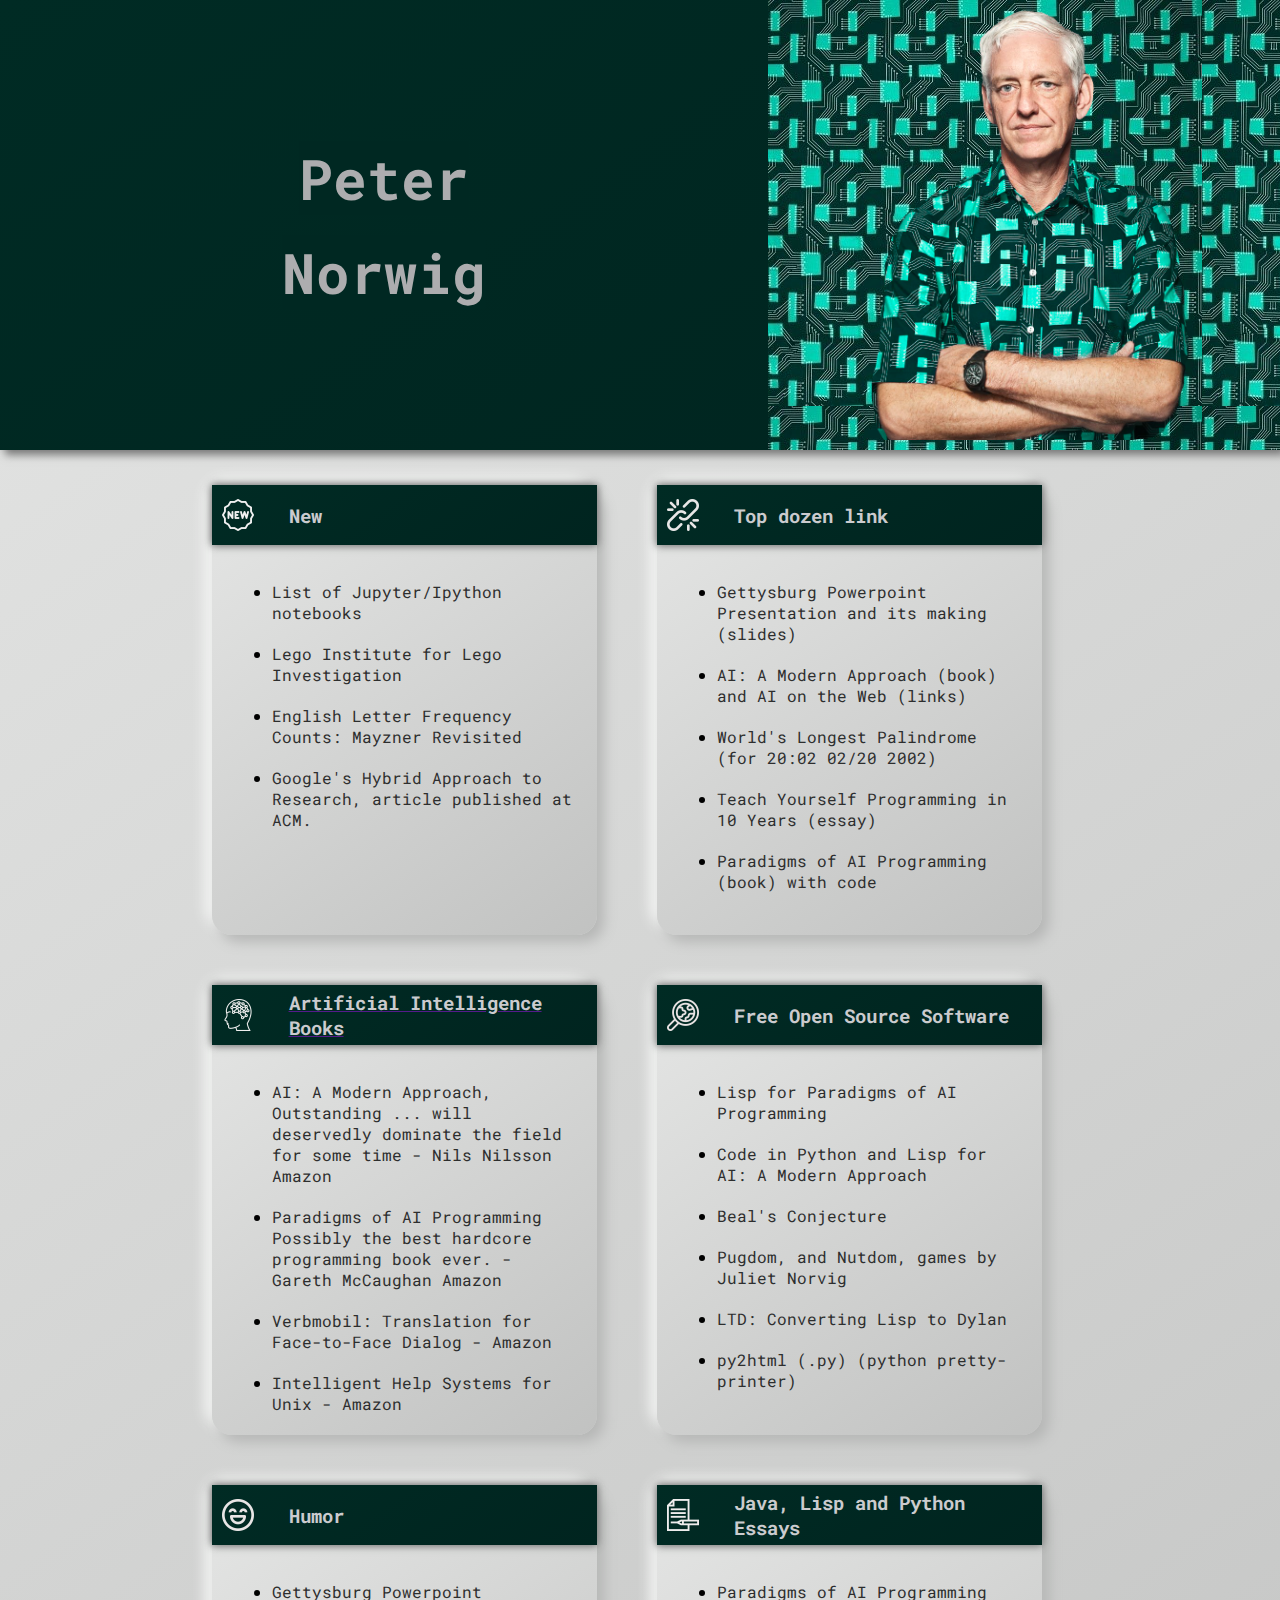
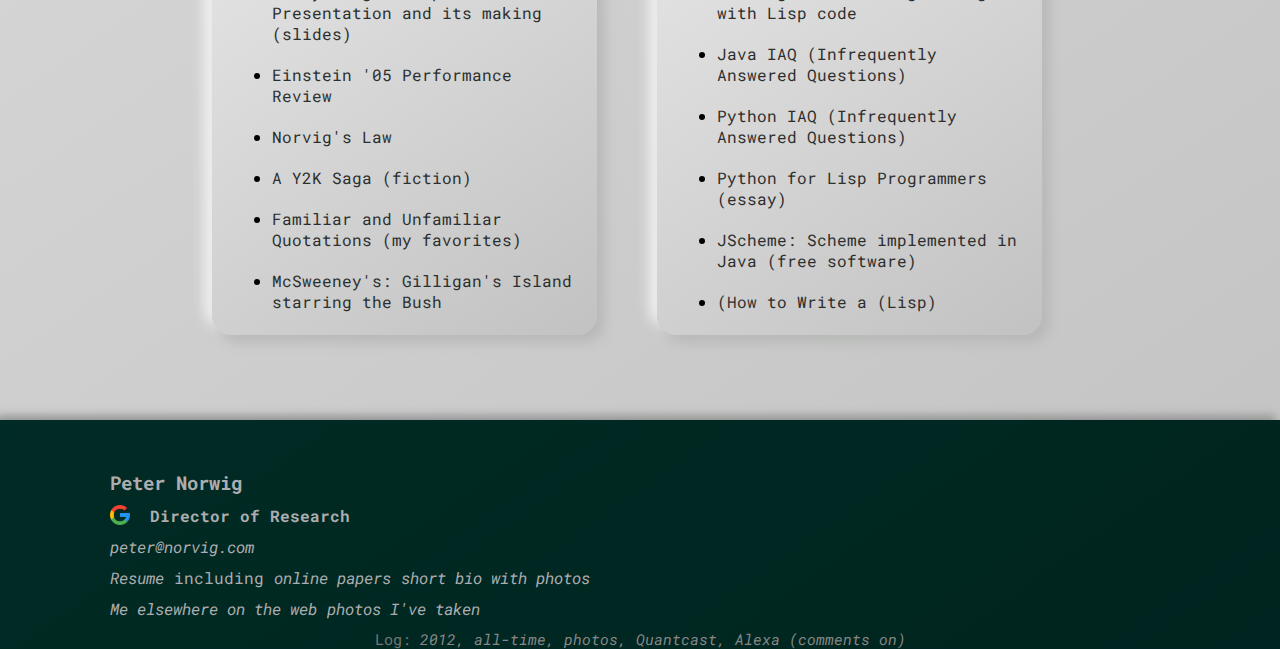
<file: index.html>
<!DOCTYPE html>
<html lang="en">
<head>
    <meta charset="UTF-8">
    <meta http-equiv="X-UA-Compatible" content="IE=edge">
    <meta name="viewport" content="width=device-width, initial-scale=1.0">
    <title>Peter Norwig</title>
    <link rel="stylesheet" href="style.css">
</head>
<body>
    <div class="head">
        <div class="header">
            <h1 class="h1">Peter</h1>
            <h1 class="h1">Norwig</h1>
        </div>
        <div class="imageCard">
            <div class="imageBox">
                <img src="Images/Peter.png" class="img">
            </div>
        </div>
    </div>

    <div class="mainArea">
        <div class="container">
            <div class="part1">
                <div class="boxImage">
                    <img src='Images/new.png' class="img">
                </div>
                <div class="boxHeader">
                    <h3 class="h3">New</h3>
                </div>
            </div>
            <div class="part2">
                <div class="boxContent">
                    <ul class="list">
                        <li>
                            <a href="">List of Jupyter/Ipython notebooks</a>
                        </li>
                        <li>
                            <a href="">Lego Institute for Lego Investigation</a>
                        </li>
                        <li>
                            <a href="">English Letter Frequency Counts: Mayzner Revisited</a>
                        </li>
                        <li>
                            <a href="">Google's Hybrid Approach to Research, article published at ACM.</a>
                        </li>
                    </ul>
                </div>
            </div>
        </div>
        
        <div class="container">
            <div class="part1">
                <div class="boxImage">
                    <img src='Images/link.png' class="img">
                </div>
                <div class="boxHeader">
                    <h3 class="h3">Top dozen link </h3>
                </div>
            </div>
            <div class="part2">
                <div class="boxContent">
                    <ul class="list">
                        <li>
                            <a href="">Gettysburg Powerpoint Presentation and its making (slides)</a>
                        </li>
                        <li>
                            <a href="">AI: A Modern Approach (book) and AI on the Web (links)</a>
                        </li>
                        <li>
                            <a href="">World's Longest Palindrome (for 20:02 02/20 2002)</a>
                        </li>
                        <li>
                            <a href="index1.html">Teach Yourself Programming in 10 Years (essay)<a>
                        </li>
                        <li>
                            <a href="">Paradigms of AI Programming (book) with code</a>
                        </li>
                        <li>
                            <a href="">Java IAQ and Python IAQ (FAQs)</a>
                        </li>
                        <li>
                            <a href="">Design Patterns in Dynamic Languages (slides)</a>
                        </li>
                        <li>
                            <a href="">Lisp compared to Python, Java, and itself in 1991</a>
                        </li>
                        <li>
                            <a href="">Code for Intro AI programming in Python and Lisp</a>
                        </li>
                        <li>
                            <a href="">Einstein '05 Performance Review</a>
                        </li>
                        <li>
                            <a href="">JScheme: Scheme in Java (software)</a>
                        </li>
                        <li>
                            <a href="">Doing the Martin Shuffle (with your iPod)a>
                        </li>
                    </ul>
                </div>
            </div>
        </div>

        <div class="container">
            <div class="part1">
                <div class="boxImage">
                    <img src='Images/ai.png' class="img">
                </div>
                <div class="boxHeader">
                    <h3 class="h3">Artificial Intelligence Books </h3>
                </div>
            </div>
            <div class="part2">
                <div class="boxContent">
                    <ul class="list">
                        <li>
                            <a href="">AI: A Modern Approach, Outstanding ... will deservedly dominate the field for some time - Nils Nilsson Amazon</a>
                        </li>
                        <li>
                            <a href="">Paradigms of AI Programming Possibly the best hardcore programming book ever. - Gareth McCaughan Amazon</a>
                        </li>
                        <li>
                            <a href="">Verbmobil: Translation for Face-to-Face Dialog - Amazon</a>
                        </li>
                        <li>
                            <a href="">Intelligent Help Systems for Unix - Amazon<a>
                        </li>
                    </ul>
                </div>
            </div>
        </div>

        <div class="container">
            <div class="part1">
                <div class="boxImage">
                    <img src='Images/sourcing.png' class="img">
                </div>
                <div class="boxHeader">
                    <h3 class="h3">Free Open Source Software </h3>
                </div>
            </div>
            <div class="part2">
                <div class="boxContent">
                    <ul class="list">
                        <li>
                            <a href="">Lisp for Paradigms of AI Programming</a>
                        </li>
                        <li>
                            <a href="">Code in Python and Lisp for AI: A Modern Approach</a>
                        </li>
                        <li>
                            <a href="">Beal's Conjecture</a>
                        </li>
                        <li>
                            <a href="">Pugdom, and Nutdom, games by Juliet Norvig<a>
                        </li>
                        <li>
                            <a href="">LTD: Converting Lisp to Dylan<a>
                        </li>
                        <li>
                            <a href="">py2html (.py) (python pretty-printer)<a>
                        </li>
                        <li>
                            <a href="">docex (.py) (unit test / example module; similar to doctest)<a>
                        </li>
                    </ul>
                </div>
            </div>
        </div>
        
        <div class="container">
            <div class="part1">
                <div class="boxImage">
                    <img src='Images/humor.png' class="img">
                </div>
                <div class="boxHeader">
                    <h3 class="h3">Humor </h3>
                </div>
            </div>
            <div class="part2">
                <div class="boxContent">
                    <ul class="list">
                        <li>
                            <a href="">Gettysburg Powerpoint Presentation and its making (slides)</a>
                        </li>
                        <li>
                            <a href="">Einstein '05 Performance Review</a>
                        </li>
                        <li>
                            <a href="">Norvig's Law</a>
                        </li>
                        <li>
                            <a href="">A Y2K Saga (fiction)<a>
                        </li>
                        <li>
                            <a href="">Familiar and Unfamiliar Quotations (my favorites)<a>
                        </li>
                        <li>
                            <a href="">McSweeney's: Gilligan's Island starring the Bush Administration<a>
                        </li>
                        <li>
                            <a href="">My Speech to the Graduates (commencement address)<a>
                        </li>
                    </ul>
                </div>
            </div>
        </div>

        <div class="container">
            <div class="part1">
                <div class="boxImage">
                    <img src='Images/essay.png' class="img">
                </div>
                <div class="boxHeader">
                    <h3 class="h3">Java, Lisp and Python Essays </h3>
                </div>
            </div>
            <div class="part2">
                <div class="boxContent">
                    <ul class="list">
                        <li>
                            <a href="">Paradigms of AI Programming with Lisp code</a>
                        </li>
                        <li>
                            <a href="">Java IAQ (Infrequently Answered Questions)</a>
                        </li>
                        <li>
                            <a href="">Python IAQ (Infrequently Answered Questions)</a>
                        </li>
                        <li>
                            <a href="">Python for Lisp Programmers (essay)<a>
                        </li>
                        <li>
                            <a href="">JScheme: Scheme implemented in Java (free software)<a>
                        </li>
                        <li>
                            <a href=""> (How to Write a (Lisp) Interpreter (in Python)) # Version 2 (Even Better)<a>
                        </li>
                        <li>
                            <a href="">Lisp: Where Do We Come From? What Are We? Where Are We Going?<a>
                        </li>
                        <li>
                            <a href="">Silk: A Playful Blend of Scheme and Java (ps)<a>
                        </li>
                        <li>
                            <a href="">Lisp as an Alternative to Java (comparison)<a>
                        </li>
                        <li>
                            <a href="">Lisp Retrospective (essay)<a>
                        </li>
                        <li>
                            <a href="">Analyzing the game of SET (essay; python)<a>
                        </li>
                        <li>
                            <a href="">An Exercise in Species Barcoding (essay; python)<a>
                        </li>
                    </ul>
                </div>
            </div>
        </div>
    </div>

    <div class="footer">
        <div class="fpart1">
            <h3 class="name">Peter Norwig</h3>
            <div class="pos">
                <div class="imgBox">
                    <img src="Images/google.png" class="img">
                </div>
                <h4 class="work">Director of Research</h4>
            </div>
            <p class="desc"><a href=""> peter@norvig.com</a> </p>
            <p class="desc"><a href=""> Resume</a> including <a href=""> online papers</a> <a href="">short bio with photos</a></p>
            <p class="desc"><a href="">Me elsewhere on the web</a> <a href="">photos I've taken</a></p>
        </div>
        <div class="fpart2">
            <p class="desc" >Log: <a href="">2012,</a> <a href="">all-time,</a> <a href=""> photos, </a> <a href="">Quantcast,</a> <a href=""> Alexa (comments on)</a> </p>
        </div>
    </div>
</body>
</html>
</file>
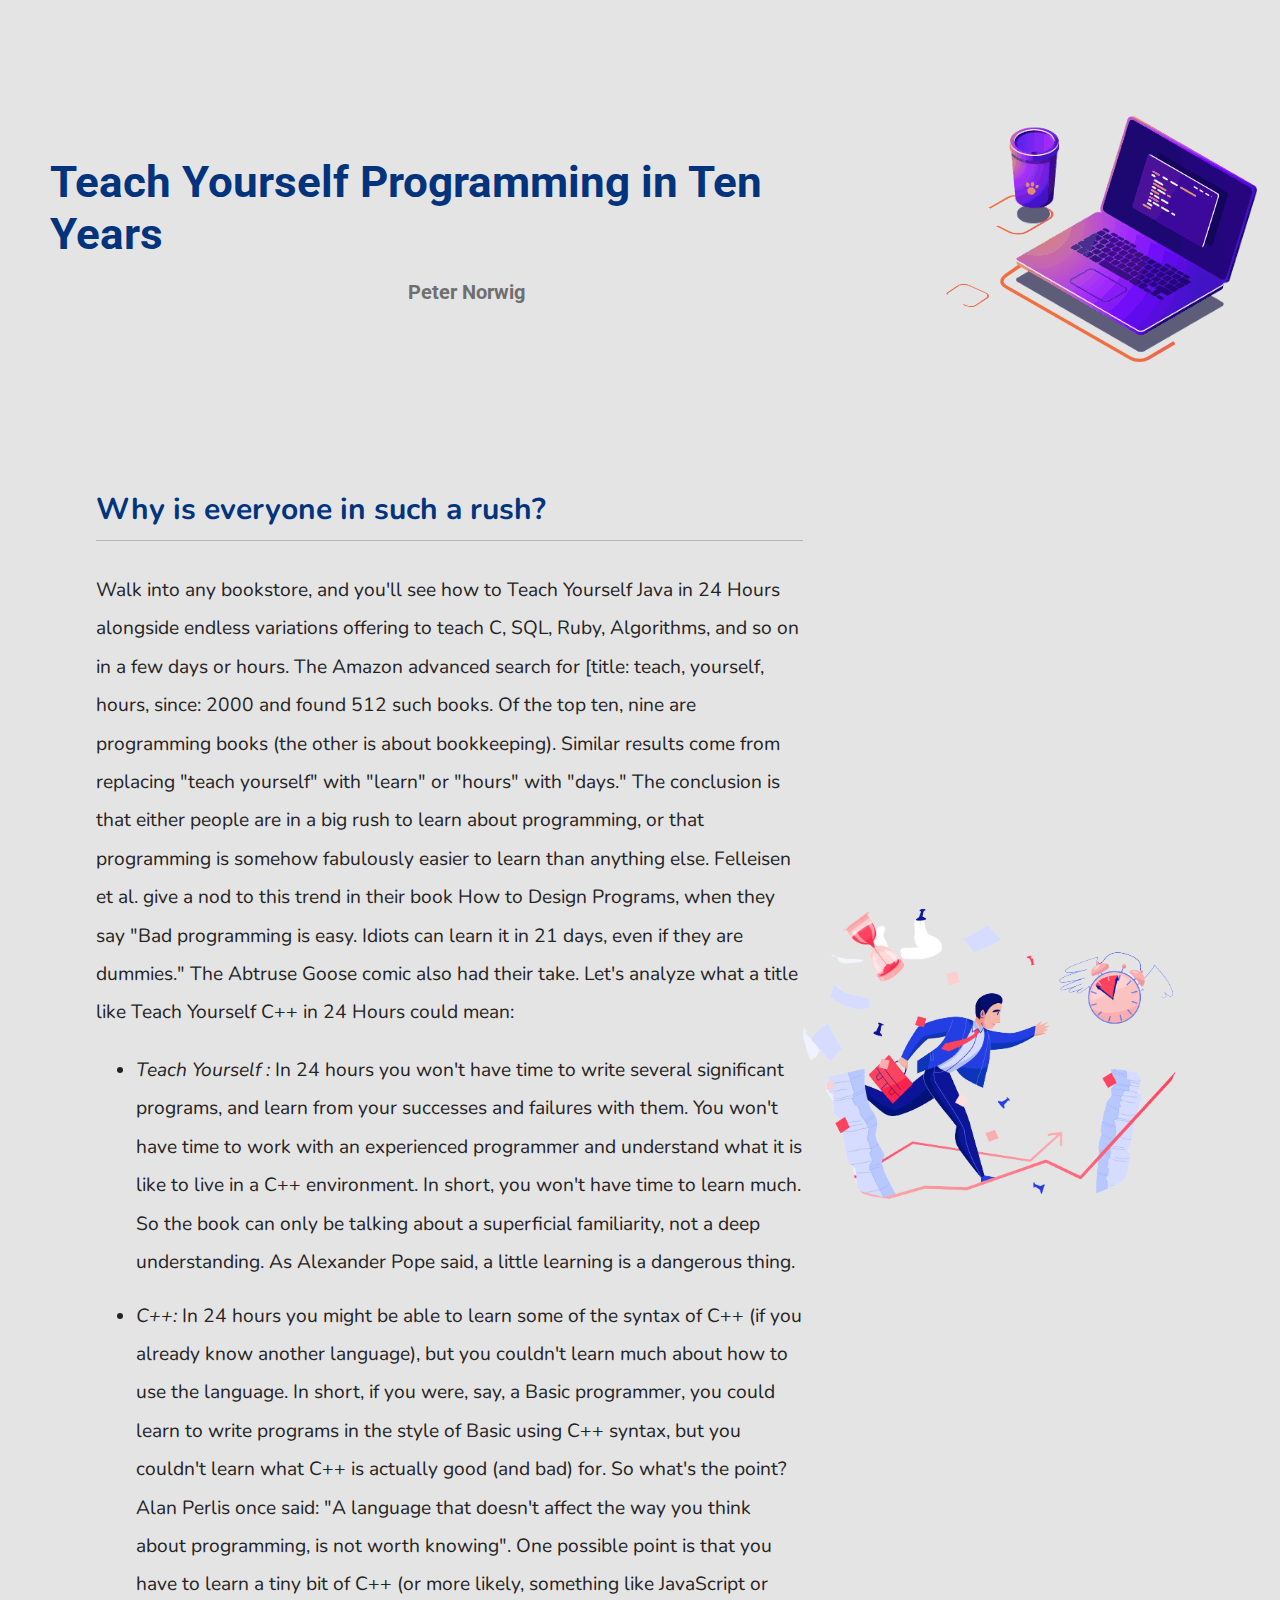
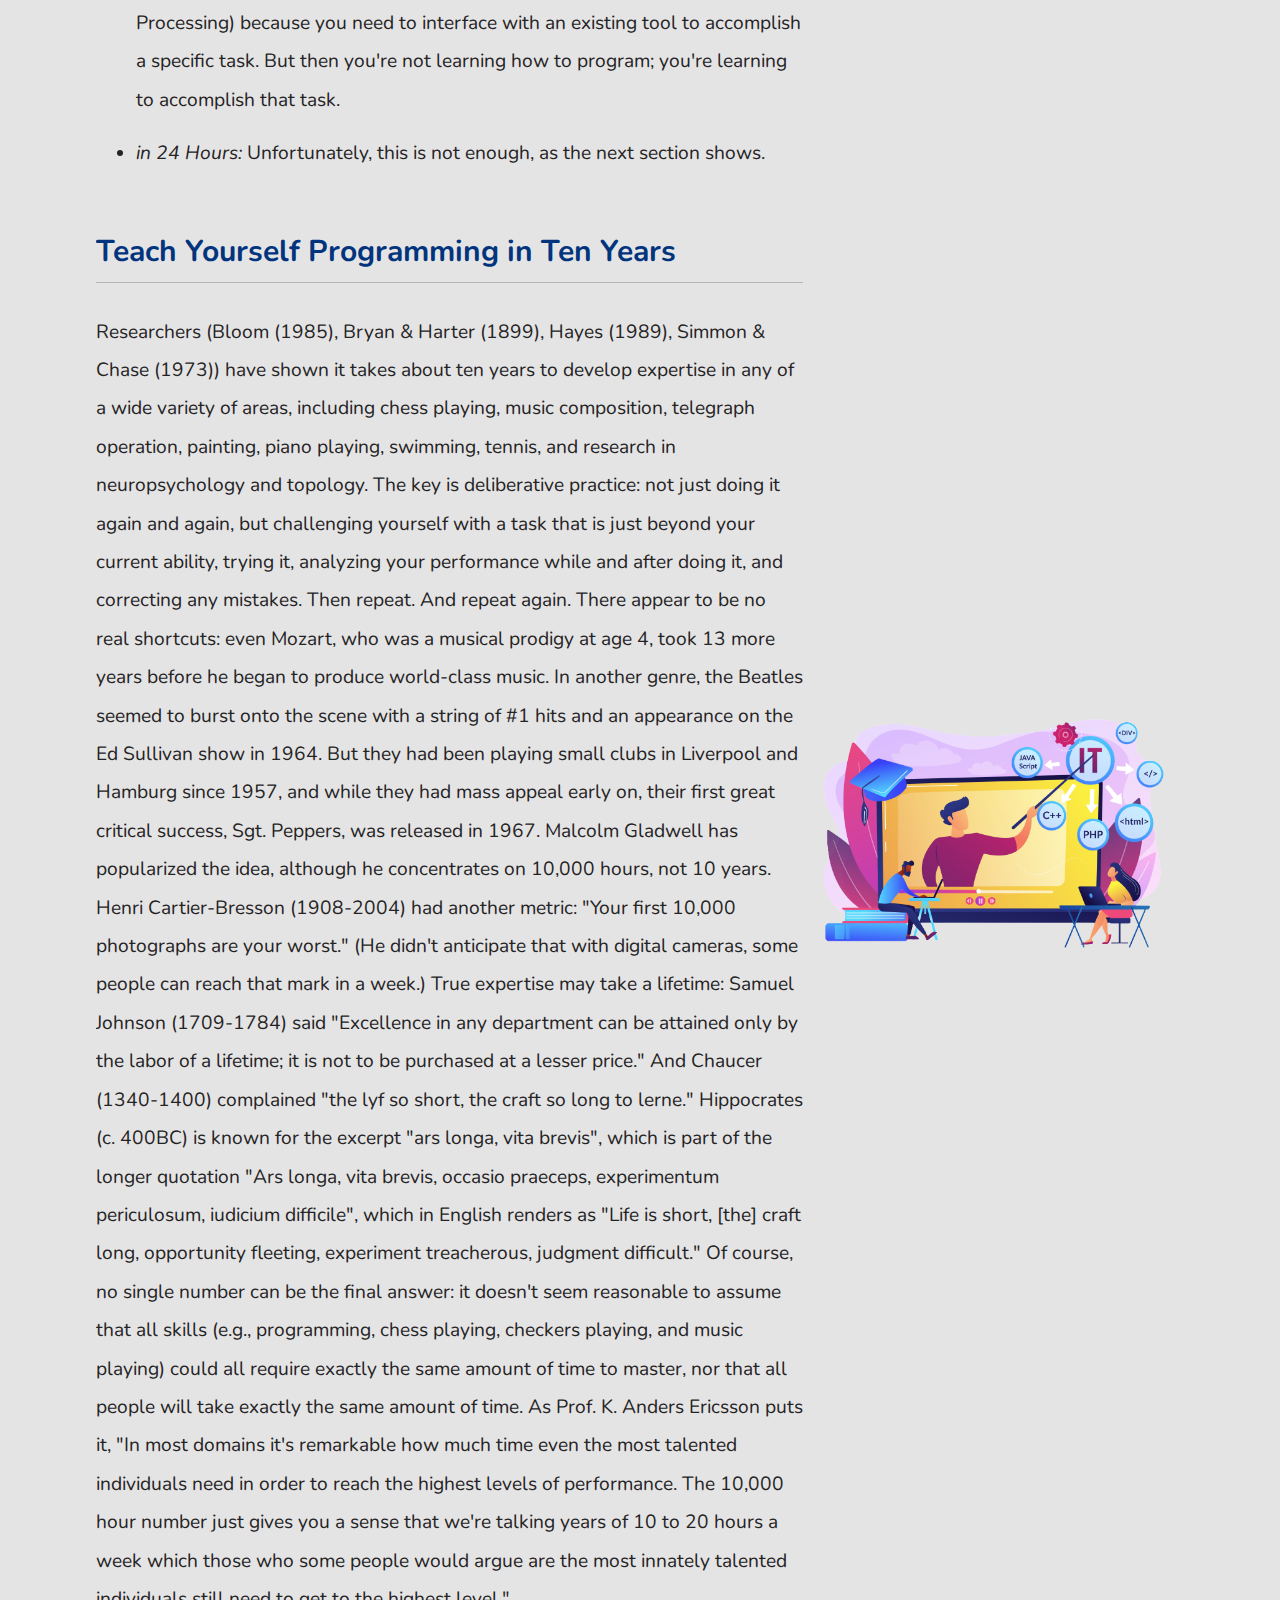
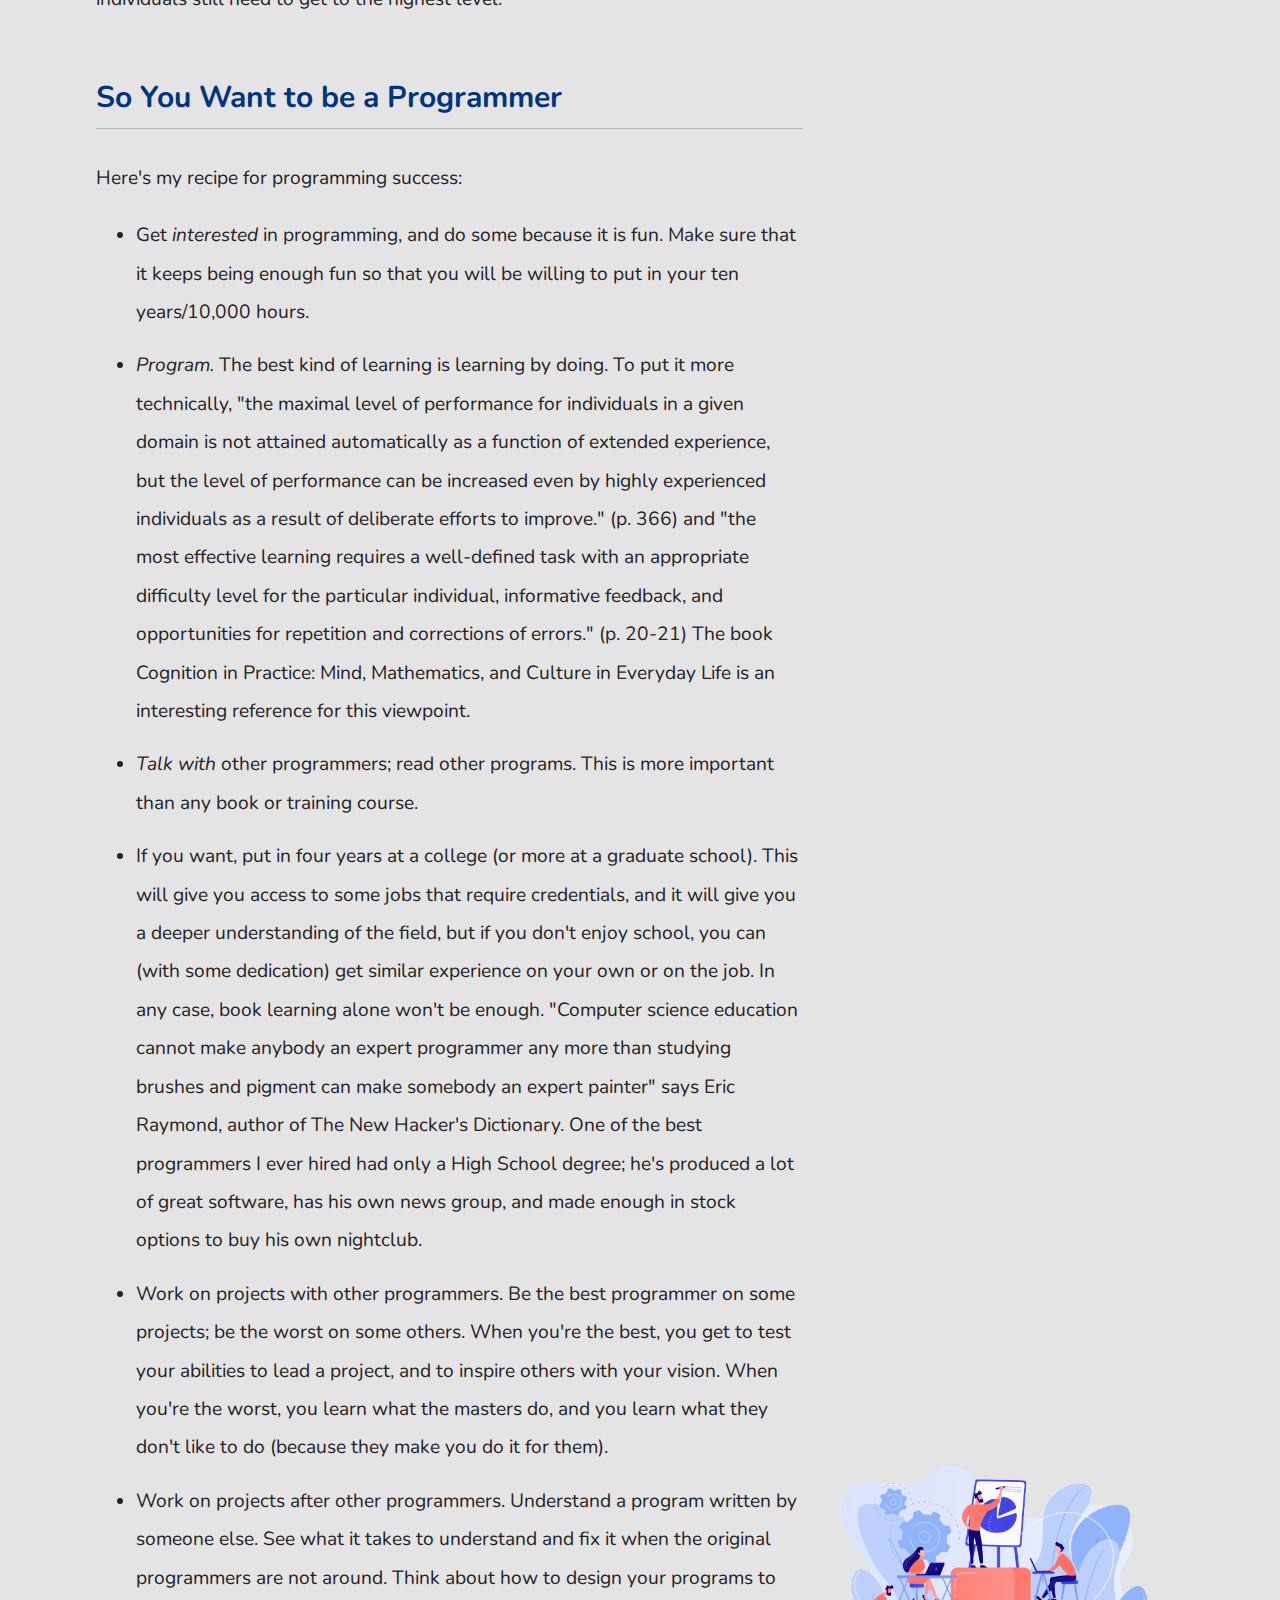
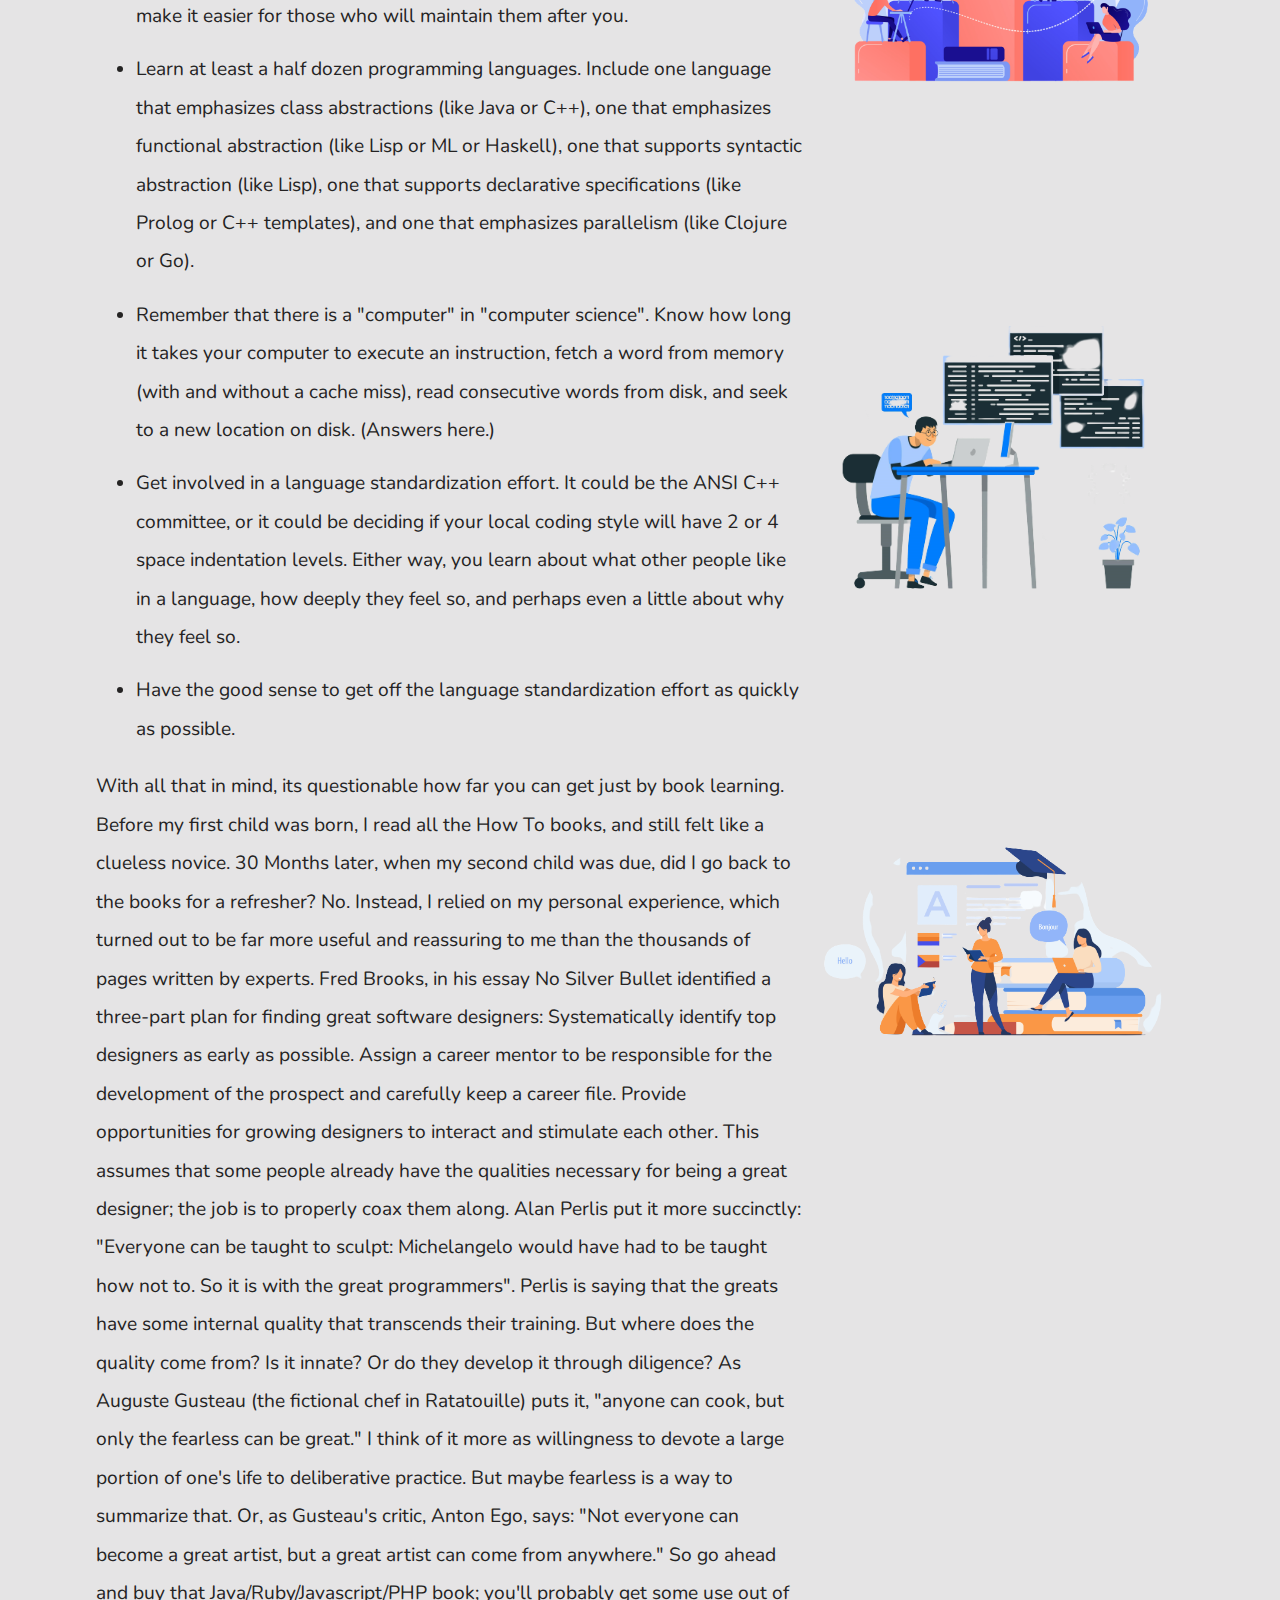
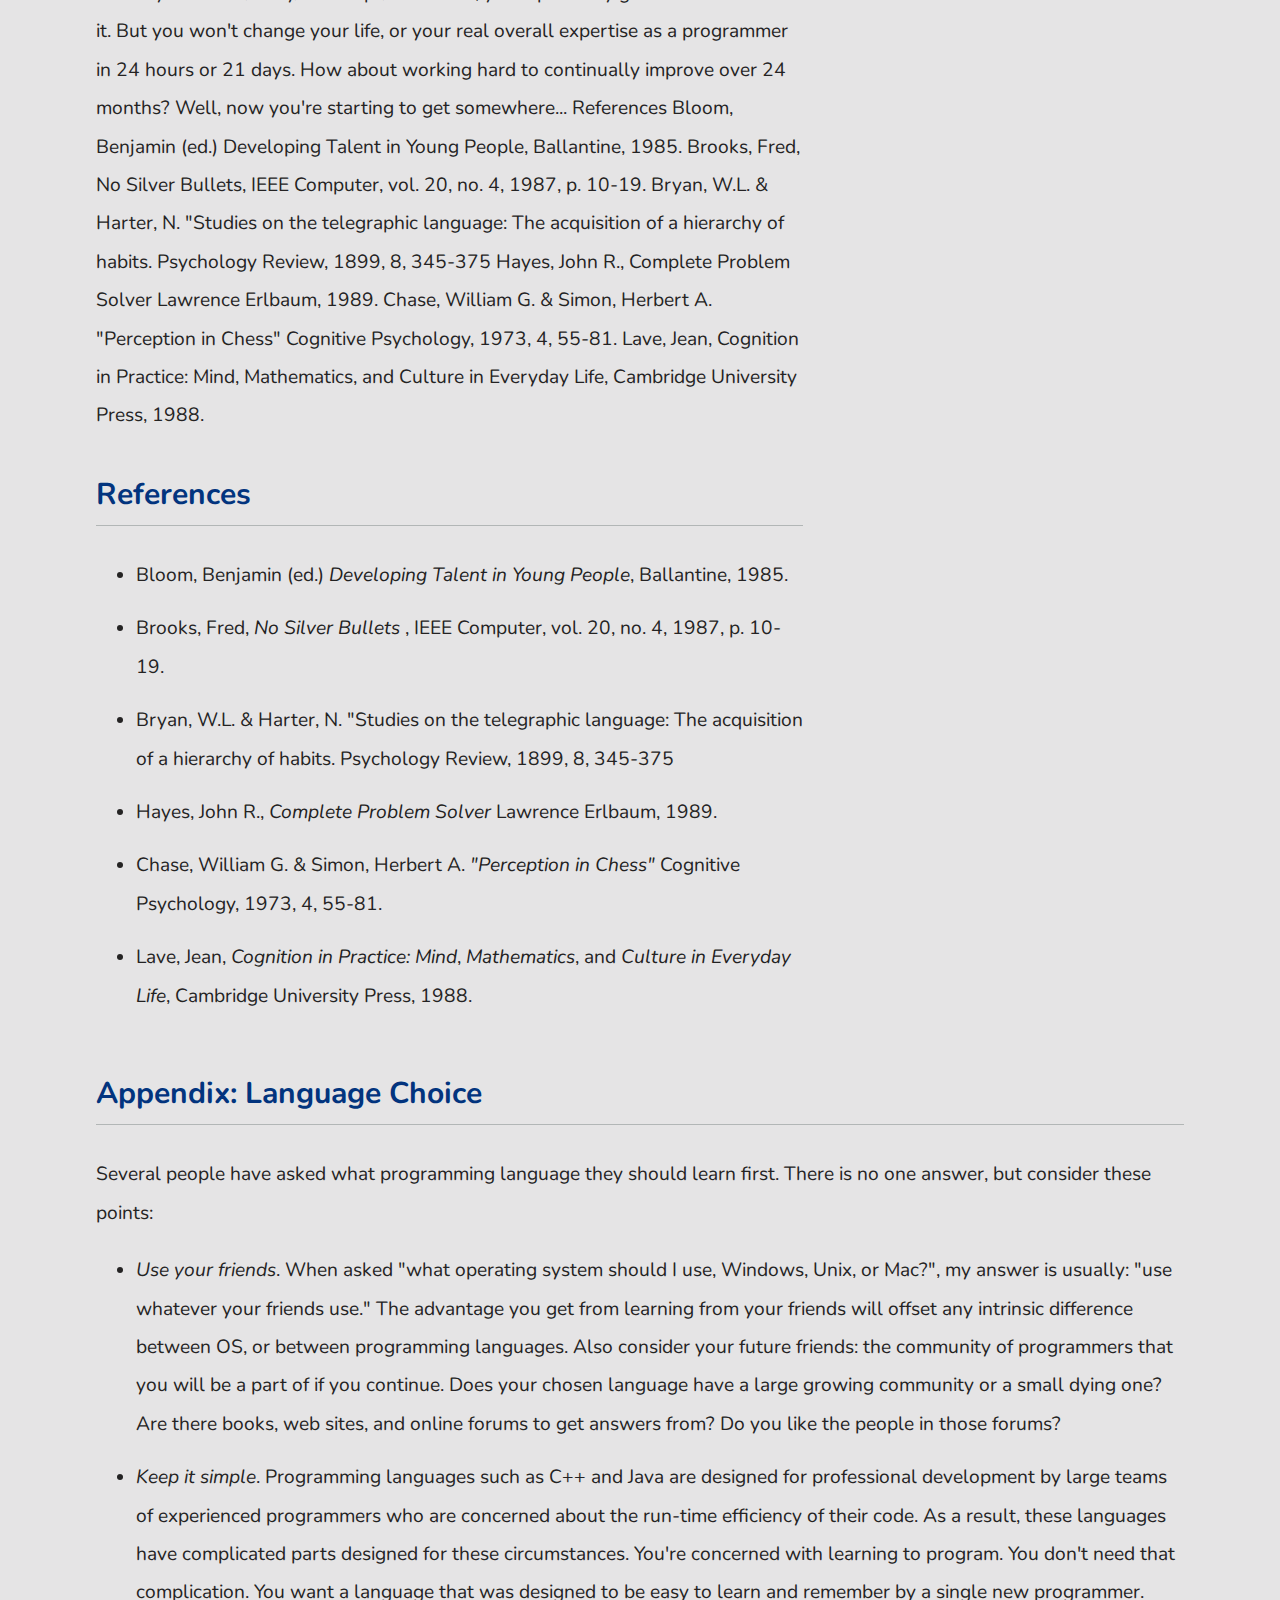
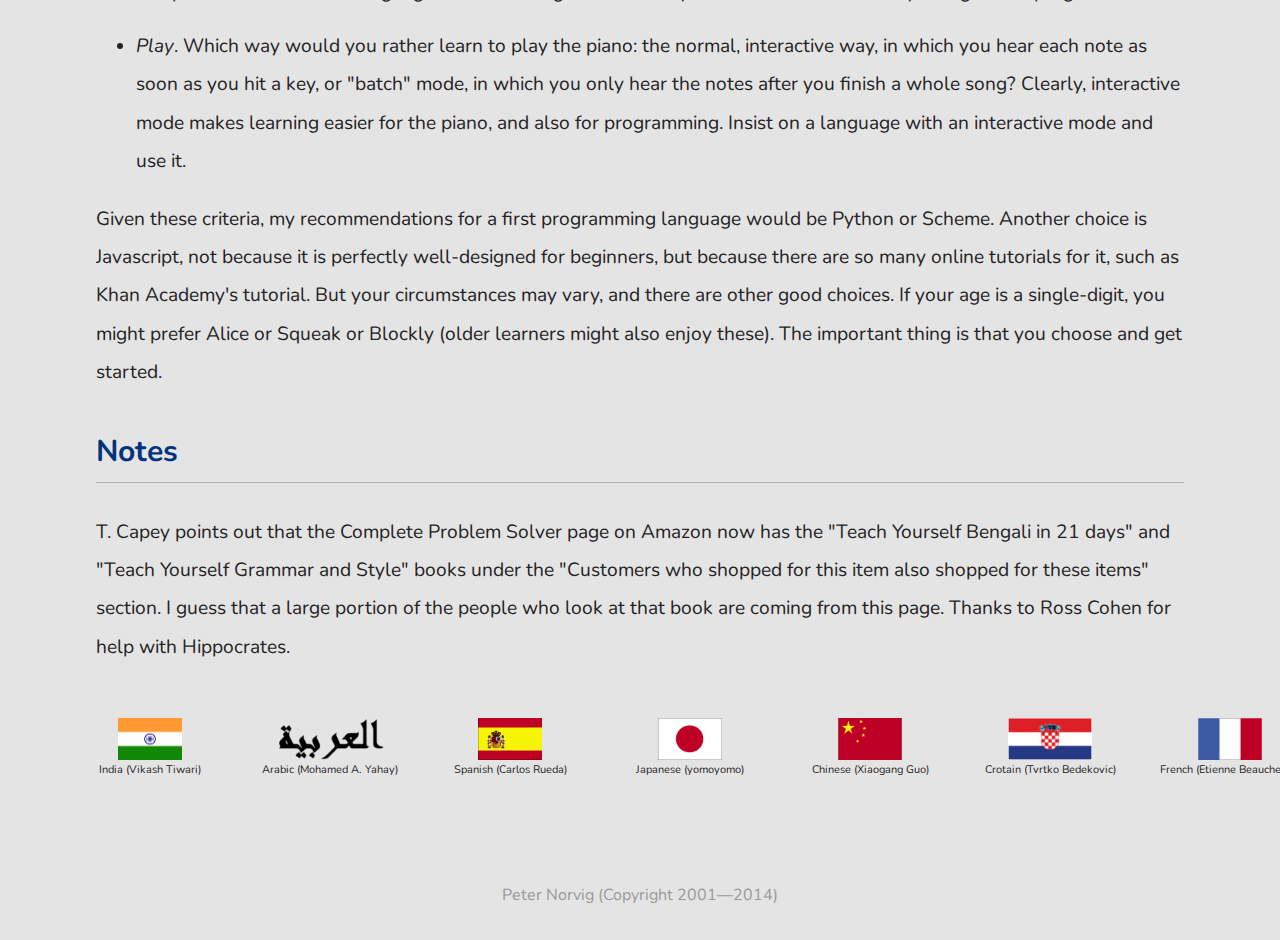
<file: index1.html>
<!DOCTYPE html>
<html lang="en">

<head>
    <meta charset="UTF-8">
    <meta http-equiv="X-UA-Compatible" content="IE=edge">
    <meta name="viewport" content="width=device-width, initial-scale=1.0">
    <title>Teach Yourself Programming in Ten Years</title>
    <link rel="stylesheet" href="style1.css">
</head>

<body>
    <div class="header">
        <div class="header1">
            <h1 class="h1">Teach Yourself Programming in Ten Years</h1>
            <h3 class="h3">Peter Norwig</h3>
        </div>
        <div class="header2">
            <img src="Images/Prog.gif" alt="" class="headerImg">
        </div>
    </div>

    <div class="mainArea">
        <div style="display: flex; justify-content: center; align-items: center;">
            <div class="sidecontent">
                <h3 class="mainHeadings">Why is everyone in such a rush?
                </h3>
                <p class="para">
                    Walk into any bookstore, and you'll see how to Teach Yourself Java in 24 Hours alongside endless
                    variations
                    offering to teach C, SQL, Ruby, Algorithms, and so on in a few days or hours. The Amazon advanced
                    search for
                    [title: teach, yourself, hours, since: 2000 and found 512 such books. Of the top ten, nine are
                    programming
                    books (the other is about bookkeeping). Similar results come from replacing "teach yourself" with
                    "learn" or
                    "hours" with "days."
                    The conclusion is that either people are in a big rush to learn about programming, or that
                    programming is
                    somehow fabulously easier to learn than anything else. Felleisen et al. give a nod to this trend in
                    their
                    book How to Design Programs, when they say "Bad programming is easy. Idiots can learn it in 21 days,
                    even if
                    they are dummies." The Abtruse Goose comic also had their take.

                    Let's analyze what a title like Teach Yourself C++ in 24 Hours could mean:

                <ul>
                    <li class="list">
                        <span class="subheadings">Teach Yourself :</span> In 24 hours you won't have time to write
                        several significant
                        programs, and learn from your successes and failures with them. You won't have time to work with
                        an
                        experienced programmer and understand what it is like to live in a C++ environment. In short,
                        you won't
                        have time to learn much. So the book can only be talking about a superficial familiarity, not a
                        deep
                        understanding. As Alexander Pope said, a little learning is a dangerous thing.
                    </li>
                    <li class="list">
                        <span class="subheadings">C++:</span> In 24 hours you might be able to learn some of the syntax
                        of C++ (if you
                        already know another language), but you couldn't learn much about how to use the language. In
                        short, if
                        you were, say, a Basic programmer, you could learn to write programs in the style of Basic using
                        C++
                        syntax, but you couldn't learn what C++ is actually good (and bad) for. So what's the point?
                        Alan Perlis
                        once said: "A language that doesn't affect the way you think about programming, is not worth
                        knowing".
                        One possible point is that you have to learn a tiny bit of C++ (or more likely, something like
                        JavaScript or Processing) because you need to interface with an existing tool to accomplish a
                        specific
                        task. But then you're not learning how to program; you're learning to accomplish that task.
                    </li>
                    <li class="list">
                        <span class="subheadings">in 24 Hours: </span> Unfortunately, this is not enough, as the next
                        section shows.
                    </li>
                </ul>
                </p>
            </div>
            <div class="sideimg">
                <img class='img' src="Images/img2.png" alt="">
            </div>
        </div>

        <div style="display: flex; justify-content: center; align-items: center;">
            <div class="sidecontent">
                <h3 class="mainHeadings">Teach Yourself Programming in Ten Years
                </h3>
                <p>
                    Researchers (Bloom (1985), Bryan & Harter (1899), Hayes (1989), Simmon & Chase (1973)) have shown it
                    takes
                    about
                    ten years to develop expertise in any of a wide variety of areas, including chess playing, music
                    composition,
                    telegraph operation, painting, piano playing, swimming, tennis, and research in neuropsychology and
                    topology.
                    The key is deliberative practice: not just doing it again and again, but challenging yourself with a
                    task
                    that
                    is just beyond your current ability, trying it, analyzing your performance while and after doing it,
                    and
                    correcting any mistakes. Then repeat. And repeat again. There appear to be no real shortcuts: even
                    Mozart,
                    who
                    was a musical prodigy at age 4, took 13 more years before he began to produce world-class music. In
                    another
                    genre, the Beatles seemed to burst onto the scene with a string of #1 hits and an appearance on the
                    Ed
                    Sullivan
                    show in 1964. But they had been playing small clubs in Liverpool and Hamburg since 1957, and while
                    they had
                    mass
                    appeal early on, their first great critical success, Sgt. Peppers, was released in 1967.
                    Malcolm Gladwell has popularized the idea, although he concentrates on 10,000 hours, not 10 years.
                    Henri
                    Cartier-Bresson (1908-2004) had another metric: "Your first 10,000 photographs are your worst." (He
                    didn't
                    anticipate that with digital cameras, some people can reach that mark in a week.) True expertise may
                    take a
                    lifetime: Samuel Johnson (1709-1784) said "Excellence in any department can be attained only by the
                    labor of
                    a
                    lifetime; it is not to be purchased at a lesser price." And Chaucer (1340-1400) complained "the lyf
                    so
                    short,
                    the craft so long to lerne." Hippocrates (c. 400BC) is known for the excerpt "ars longa, vita
                    brevis", which
                    is
                    part of the longer quotation "Ars longa, vita brevis, occasio praeceps, experimentum periculosum,
                    iudicium
                    difficile", which in English renders as "Life is short, [the] craft long, opportunity fleeting,
                    experiment
                    treacherous, judgment difficult." Of course, no single number can be the final answer: it doesn't
                    seem
                    reasonable to assume that all skills (e.g., programming, chess playing, checkers playing, and music
                    playing)
                    could all require exactly the same amount of time to master, nor that all people will take exactly
                    the same
                    amount of time. As Prof. K. Anders Ericsson puts it, "In most domains it's remarkable how much time
                    even the
                    most talented individuals need in order to reach the highest levels of performance. The 10,000 hour
                    number
                    just
                    gives you a sense that we're talking years of 10 to 20 hours a week which those who some people
                    would argue
                    are
                    the most innately talented individuals still need to get to the highest level."
                </p>
            </div>
            <div class="sideimg">
                <img class='img' src="Images/img4.png" alt="">
            </div>
        </div>

        <div style="display: flex; justify-content: center; align-items: center;">
            <div class="sidecontent">
                <h3 class="mainHeadings">So You Want to be a Programmer</h3>
                <p>
                    Here's my recipe for programming success:

                <ul>
                    <li class="list">
                        Get <span class="subheadings">interested</span> in programming, and do some because it is fun.
                        Make sure
                        that
                        it keeps being enough fun so that you will be willing to put in your ten years/10,000 hours.
                    </li>
                    <li class="list">
                        <span class="subheadings"> Program.</span> The best kind of learning is learning by doing. To
                        put it
                        more
                        technically, "the maximal level of performance for individuals in a given domain is not attained
                        automatically as a function of extended experience, but the level of performance can be
                        increased even
                        by highly experienced individuals as a result of deliberate efforts to improve." (p. 366) and
                        "the most
                        effective learning requires a well-defined task with an appropriate difficulty level for the
                        particular
                        individual, informative feedback, and opportunities for repetition and corrections of errors."
                        (p.
                        20-21) The book Cognition in Practice: Mind, Mathematics, and Culture in Everyday Life is an
                        interesting
                        reference for this viewpoint.
                    </li>
                    <li class="list">
                        <span class="subheadings">Talk with</span> other programmers; read other programs. This is more
                        important than
                        any book or training course.
                    </li>
                    <li class="list">
                        If you want, put in four years at a college (or more at a graduate school). This will give you
                        access to
                        some jobs that require credentials, and it will give you a deeper understanding of the field,
                        but if you
                        don't enjoy school, you can (with some dedication) get similar experience on your own or on the
                        job. In
                        any case, book learning alone won't be enough. "Computer science education cannot make anybody
                        an expert
                        programmer any more than studying brushes and pigment can make somebody an expert painter" says
                        Eric
                        Raymond, author of The New Hacker's Dictionary. One of the best programmers I ever hired had
                        only a High
                        School degree; he's produced a lot of great software, has his own news group, and made enough in
                        stock
                        options to buy his own nightclub.
                    </li>
                    <li class="list">
                        Work on projects with other programmers. Be the best programmer on some projects; be the worst
                        on some
                        others. When you're the best, you get to test your abilities to lead a project, and to inspire
                        others
                        with your vision. When you're the worst, you learn what the masters do, and you learn what they
                        don't
                        like to do (because they make you do it for them).
                    </li>
                    <li class="list">
                        Work on projects after other programmers. Understand a program written by someone else. See what
                        it
                        takes to understand and fix it when the original programmers are not around. Think about how to
                        design
                        your programs to make it easier for those who will maintain them after you.
                    </li>
                    <li class="list">
                        Learn at least a half dozen programming languages. Include one language that emphasizes class
                        abstractions (like Java or C++), one that emphasizes functional abstraction (like Lisp or ML or
                        Haskell), one that supports syntactic abstraction (like Lisp), one that supports declarative
                        specifications (like Prolog or C++ templates), and one that emphasizes parallelism (like Clojure
                        or Go).
                    </li>
                    <li class="list">
                        Remember that there is a "computer" in "computer science". Know how long it takes your computer
                        to
                        execute an instruction, fetch a word from memory (with and without a cache miss), read
                        consecutive words
                        from disk, and seek to a new location on disk. (Answers here.)
                    </li>
                    <li class="list">
                        Get involved in a language standardization effort. It could be the ANSI C++ committee, or it
                        could be
                        deciding if your local coding style will have 2 or 4 space indentation levels. Either way, you
                        learn
                        about what other people like in a language, how deeply they feel so, and perhaps even a little
                        about why
                        they feel so.
                    </li>
                    <li class="list">
                        Have the good sense to get off the language standardization effort as quickly as possible.
                    </li>
                </ul>
                With all that in mind, its questionable how far you can get just by book learning. Before my first child
                was
                born, I read all the How To books, and still felt like a clueless novice. 30 Months later, when my
                second child
                was due, did I go back to the books for a refresher? No. Instead, I relied on my personal experience,
                which
                turned out to be far more useful and reassuring to me than the thousands of pages written by experts.
                Fred Brooks, in his essay No Silver Bullet identified a three-part plan for finding great software
                designers:

                Systematically identify top designers as early as possible.
                Assign a career mentor to be responsible for the development of the prospect and carefully keep a career
                file.
                Provide opportunities for growing designers to interact and stimulate each other.
                This assumes that some people already have the qualities necessary for being a great designer; the job
                is to
                properly coax them along. Alan Perlis put it more succinctly: "Everyone can be taught to sculpt:
                Michelangelo
                would have had to be taught how not to. So it is with the great programmers". Perlis is saying that the
                greats
                have some internal quality that transcends their training. But where does the quality come from? Is it
                innate?
                Or do they develop it through diligence? As Auguste Gusteau (the fictional chef in Ratatouille) puts it,
                "anyone
                can cook, but only the fearless can be great." I think of it more as willingness to devote a large
                portion of
                one's life to deliberative practice. But maybe fearless is a way to summarize that. Or, as Gusteau's
                critic,
                Anton Ego, says: "Not everyone can become a great artist, but a great artist can come from anywhere."
                So go ahead and buy that Java/Ruby/Javascript/PHP book; you'll probably get some use out of it. But you
                won't
                change your life, or your real overall expertise as a programmer in 24 hours or 21 days. How about
                working hard
                to continually improve over 24 months? Well, now you're starting to get somewhere...

                References
                Bloom, Benjamin (ed.) Developing Talent in Young People, Ballantine, 1985.

                Brooks, Fred, No Silver Bullets, IEEE Computer, vol. 20, no. 4, 1987, p. 10-19.

                Bryan, W.L. & Harter, N. "Studies on the telegraphic language: The acquisition of a hierarchy of habits.
                Psychology Review, 1899, 8, 345-375

                Hayes, John R., Complete Problem Solver Lawrence Erlbaum, 1989.

                Chase, William G. & Simon, Herbert A. "Perception in Chess" Cognitive Psychology, 1973, 4, 55-81.

                Lave, Jean, Cognition in Practice: Mind, Mathematics, and Culture in Everyday Life, Cambridge University
                Press,
                1988.
                </p>
                <h3 class="mainHeadings"> References</h3>
                <p>
                <ul>
                    <li class="list">
                        Bloom, Benjamin (ed.) <a href=""> Developing Talent in Young People</a>, Ballantine, 1985.
                    </li>
                    <li class="list">
                        Brooks, Fred, <a href=""> No Silver Bullets </a>, IEEE Computer, vol. 20, no. 4, 1987, p. 10-19.
                    </li>
                    <li class="list">
                        Bryan, W.L. & Harter, N. "Studies on the telegraphic language: The acquisition of a hierarchy of
                        habits.
                        Psychology Review, 1899, 8, 345-375
                    </li>
                    <li class="list">
                        Hayes, John R., <a href=""> Complete Problem Solver</a> Lawrence Erlbaum, 1989.
                    </li>
                    <li class="list">
                        Chase, William G. & Simon, Herbert A. <a href=""> "Perception in Chess"</a> Cognitive
                        Psychology, 1973,
                        4, 55-81.
                    </li>
                    <li class="list">
                        Lave, Jean, <a href=""> Cognition in Practice: Mind</a>, <a href=""> Mathematics</a>, and <a
                            href="">
                            Culture in Everyday Life</a>, Cambridge University Press, 1988.
                    </li>
                </ul>
                </p>
            </div>
            <div class="sideimg" >
                <img class='img' src="Images/img5.png" alt="">
                <img class='img' src="Images/img3.png" alt="">
                <img class='img' src="Images/img6.png" alt="">
            </div>
        </div>

        <h3 class="mainHeadings">Appendix: Language Choice</h3>
        <p>
            Several people have asked what programming language they should learn first. There is no one answer, but
            consider these points:
        <ul>
            <li class="list">
                <span class="subheadings">Use your friends</span>. When asked "what operating system should I use,
                Windows, Unix, or Mac?", my answer is usually: "use whatever your friends use." The advantage you get
                from learning from your friends will offset any intrinsic difference between OS, or between programming
                languages. Also consider your future friends: the community of programmers that you will be a part of if
                you continue. Does your chosen language have a large growing community or a small dying one? Are there
                books, web sites, and online forums to get answers from? Do you like the people in those forums?
            </li>
            <li class="list">
                <span class="subheadings">Keep it simple</span>. Programming languages such as C++ and Java are designed
                for professional development by large teams of experienced programmers who are concerned about the
                run-time efficiency of their code. As a result, these languages have complicated parts designed for
                these circumstances. You're concerned with learning to program. You don't need that complication. You
                want a language that was designed to be easy to learn and remember by a single new programmer.
            </li>
            <li class="list">
                <span class="subheadings">Play</span>. Which way would you rather learn to play the piano: the normal,
                interactive way, in which you hear each note as soon as you hit a key, or "batch" mode, in which you
                only hear the notes after you finish a whole song? Clearly, interactive mode makes learning easier for
                the piano, and also for programming. Insist on a language with an interactive mode and use it.
            </li>
        </ul>
        Given these criteria, my recommendations for a first programming language would be Python or Scheme. Another
        choice is Javascript, not because it is perfectly well-designed for beginners, but because there are so many
        online tutorials for it, such as Khan Academy's tutorial. But your circumstances may vary, and there are other
        good choices. If your age is a single-digit, you might prefer Alice or Squeak or Blockly (older learners might
        also enjoy these). The important thing is that you choose and get started.
        </p>
        <h3 class="mainHeadings">Notes</h3>
        <p>
            T. Capey points out that the Complete Problem Solver page on Amazon now has the "Teach Yourself Bengali in
            21 days" and "Teach Yourself Grammar and Style" books under the "Customers who shopped for this item also
            shopped for these items" section. I guess that a large portion of the people who look at that book are
            coming from this page. Thanks to Ross Cohen for help with Hippocrates.
        </p>
        </p>
    </div>

    <div class="languageBox">
        <div class="lang">
            <div class="flag">
                <img class='img' src="Images/India.png" alt="">
            </div>
            <div class="country">India (Vikash Tiwari)</div>
        </div>
        <div class="lang">
            <div class="flag">
                <img class='img' src="Images/Arabic.png" alt="">
            </div>
            <div class="country">Arabic (Mohamed A. Yahay)</div>
        </div>
        <div class="lang">
            <div class="flag">
                <img class='img' src="Images/spanish.gif" alt="">
            </div>
            <div class="country">Spanish (Carlos Rueda)</div>
        </div>
        <div class="lang">
            <div class="flag">
                <img class='img' src="Images/japan.png" alt="">
            </div>
            <div class="country">Japanese (yomoyomo)</div>
        </div>
        <div class="lang">
            <div class="flag">
                <img class='img' src="Images/China.gif" alt="">
            </div>
            <div class="country">Chinese (Xiaogang Guo)</div>
        </div>
        <div class="lang">
            <div class="flag">
                <img class='img' src="Images/Crotain.gif" alt="">
            </div>
            <div class="country">Crotain (Tvrtko Bedekovic)</div>
        </div>
        <div class="lang">
            <div class="flag">
                <img class='img' src="Images/french.gif" alt="">
            </div>
            <div class="country">French (Etienne Beauchesne)</div>
        </div>
        <div class="lang">
            <div class="flag">
                <img class='img' src="Images/german.gif" alt="">
            </div>
            <div class="country">German (Stefan Ram)</div>
        </div>
        <div class="lang">
            <div class="flag">
                <img class='img' src="Images/korea.gif" alt="">
            </div>
            <div class="country">Korean (John Hwang)</div>
        </div>
        <div class="lang">
            <div class="flag">
                <img class='img' src="Images/spanish.gif" alt="">
            </div>
            <div class="country">Spanish (Carlos Rueda)</div>
        </div>
        <div class="lang">
            <div class="flag">
                <img class='img' src="Images/ukranian.png" alt="">
            </div>
            <div class="country">Ukranian (Oleksi Molchovskyi)</div>
        </div>
        <div class="lang">
            <div class="flag">
                <img class='img' src="Images/turkish.gif" alt="">
            </div>
            <div class="country">Turkish (Çağıl Uluşahin)</div>
        </div>
        <div class="lang">
            <div class="flag">
                <img class='img' src="Images/russia.gif" alt="">
            </div>
            <div class="country">Russia (Konstantin Ptitsyn)</div>
        </div>
    </div>

    <div class="footer">Peter Norvig (Copyright 2001—2014)</div>

</body>

</html>
</file>
<file: style.css>
@import url('https://fonts.googleapis.com/css2?family=Roboto+Mono:wght@500&display=swap');
*{
    box-sizing: border-box;
}
body {
    margin: 0;
    background: linear-gradient(145deg, #e5e6e5, #c1c2c1);
    font-family: 'Roboto Mono', monospace;
    overflow-x: hidden;
}
.head{
    height: 50vh;
    width: 100vw;
    display: flex;
    justify-content: space-around;
    background: linear-gradient(145deg, #002b24, #00241f);
    box-shadow:  5px 5px 8px #7a7a7a,
             -5px -5px 8px #999b99;
}
.header{
    height: 100%;
    width: 60%;
    display: flex;
    flex-direction: column;
    align-items: center;
    justify-content: center;
}
.h1{
    font-size: 3.5rem;
    display: flex;
    justify-content: center;
    align-items: center;
    background-color: #002822;
    color: #adadaf;
    margin: 10px;
}
.imageCard{
    height: 100%;
    width: 40%;
    display: flex;
    justify-content: center;
}
.imageBox{
    width: 100%;
    padding: 10px;
    background-image: url('Images/image.jpg');
    display: flex;
    justify-content: center;
    align-items: center;
}
.img{
    max-width: 100%;
    max-height: 100%;
}

.mainArea{
    width: 98vw;
    padding: 35px 80px;
    display: flex;
    flex-wrap: wrap;
    justify-content: center;
    align-items: center;
}

.container{
    width: 385px;
    margin: 0 30px;
    border-radius: 20px;
    margin-bottom: 50px;
    background: linear-gradient(145deg, #e5e6e5, #c1c2c1);
    box-shadow:  7px 7px 13px #b6b7b6,
             -7px -7px 13px #f6f7f6;
    
}
.part1{
    height: 60px;
    padding: 10px;
    display: flex;
    align-items: center;
    background: linear-gradient(145deg, #002b24, #00241f);
    box-shadow:  0px 0px 8px #7a7a7a,
             -0px -0px 8px #999b99;
}
.boxImage{
    height: 80%;
    width: 100px;
}
.boxHeader{
    width: 450px;
    height: 100%;
    color: #cbcbce;
    display: flex;
    align-items: center;
}
.h3{
    margin: 0;
}

.boxContent{
    height: 350px;
    overflow: auto;
    border-radius: 20px;
    margin: 20px;
}
.boxContent::-webkit-scrollbar {
    width: 1em;
    padding: 10px;
}
 
.boxContent::-webkit-scrollbar-track {
    -webkit-box-shadow: inset 0 0 6px rgba(0,0,0,0.3);
}
 
.boxContent::-webkit-scrollbar-thumb {
  background-color: darkgrey;
}

.list li{
    padding-bottom: 20px;
}
.list li a{
    text-decoration: none;
    color: rgb(45, 46, 46);
}

.list li a:hover{
    text-decoration: underline;
}

.footer{
    padding: 0 110px;
    padding-top: 50px;
    padding-bottom: 0;
    color: #adadaf;
    background: linear-gradient(145deg, #002b24, #00241f);
    box-shadow:  5px 5px 8px #7a7a7a,
             -5px -5px 8px #999b99;
}

.fpart1{
    height: 80%;
    width: 100%;
}
.name{
    margin: 0;
}
.pos{
    display: flex;
}
.work{
    margin-top: 10px;
    margin-bottom: 0;
}
.imgBox{
    margin-top: 10px;
    margin-right: 20px;
    height: 20px;
}
.desc{
    margin-top: 10px;
    margin-bottom: 0;
}
.desc a{
    color: #adadaf;
    font-style: italic;
    text-decoration: none;
}
.desc a:hover{
    text-decoration: underline;
}
.fpart2{
    height: 20%;
    width: 100%;
    display: flex;
    justify-content: center;
    align-items: center;
    font-size: 15px;
    color: rgb(117, 117, 117);
}
.fpart2 a{
    color: rgb(134, 134, 134);
}

@media (min-width: 340px) and (max-width: 640px) {
    .header{
        width: 50%;
    }
    .imageCard{
        width: 50%;
        height: 100%;
    }
    .h1 {
      font-size: 2.5rem;
    }
    .mainArea{
        padding: 35px 30px;
    }
    .container{
        width: 320px;
    }
    .boxContent{
        margin: 10px;
        font-size: 0.9rem;
    }
    .footer{
        padding: 0 20px;
        padding-top: 50px;
        font-size: 12px;
    }
    .fpart2{
        padding: 10px;
        font-size: 11px;
    }
}
@media (max-width: 340px){
    .header{
        width: 50%;
    }
    .imageCard{
        width: 50%;
    }
    .h1 {
      font-size: 1.5rem;
    }
    .mainArea{
        padding: 35px 20px;
    }
    .container{
        width: 280px;
    }
    .boxContent{
        margin: 10px;
        font-size: 0.9rem;
    }
    .footer{
        padding: 0 20px;
        padding-top: 50px;
        font-size: 11px;
    }
    .fpart2{
        padding: 10px;
        font-size: 11px;
    }
}
</file>
<file: style1.css>
@import url('https://fonts.googleapis.com/css2?family=Nunito:wght@600&display=swap');
@import url('https://fonts.googleapis.com/css2?family=Roboto:wght@700&display=swap');

*{
    box-sizing: border-box;
}
body {
    margin: 0;
    background-color: #e5e4e5;
    padding: 0 50px;
    font-family: 'Nunito', sans-serif;
    color: #242323;
    overflow-x: hidden;
}
.header{
    height: 50vh;
    width: 100vw;
    display: flex;
    font-family: 'Roboto', sans-serif;
}
.header1{
    height: 100%;
    width: 65%;
    display: flex;
    justify-content: center;
    align-items: center;
    flex-direction: column;
    font-size: 22px;
    color: #02347e;
}
.header2{
    height: 100%;
    width: 35%;
}
.h1{
    margin-bottom: 0;
}
.h3{
    color: #6f6f70;
    font-size: 20px;
}
.languageBox{
    height: 10vh;
    width: 100vw;
    z-index: 10;
    display: flex;
    padding: 20px;
    overflow: auto;
    margin-bottom: 60px;
    margin-top: 15px;
}
.lang{
    height: 100%;
    max-width: 160px;
    min-width: 160px;
    margin-right: 20px;
    display: flex;
    justify-content: center;
    align-items: center;
    flex-direction: column;
    cursor: pointer;
}
.languageBox::-webkit-scrollbar {
    display: none;
}
.flag{
    height: 85%;

}
.img{
    max-width: 100%;
    max-height: 100%;
}
.country{
    height: 15%;
    display: flex;
    justify-content: center;
    align-items: center;
    margin-top: 5px;
    font-size: 11px;
}
.mainArea{
    width: 85vw;
    margin: 0 auto;
    overflow-x: hidden;
    line-height: 2;
    font-size: 1.2rem;
}
.sidecontent{
    width: 65%;
}
.sideimg{
    width: 35%;
}
.img{
    max-width: 100%;
    max-height: 100%;
    margin-bottom: 150px;
}

.mainHeadings{
    font-size: 30px;
    color: #02347e;
    border-bottom: 1px solid rgb(178, 182, 182);
}
.subheadings{
    font-style: italic;
}
.list{
    margin-bottom: 15px;
}
.list a{
    text-decoration: none;
    font-style: italic;
    color: #222121;
}
.list a:hover{
    text-decoration: underline;
}
.footer{
    height: 10vh;
    width: 100%;
    color:rgb(152, 153, 153);
    display: flex;
    justify-content: center;
    align-items: center;
}

@media (min-width: 380px) and (max-width: 700px) {
    .header1{
        width: 65%;
        font-size: 18px;
    }
    .header2{
        width: 25%;
        display: flex;
        justify-content: center;
        align-items: center;
    }
    .headerImg{
        max-width: 100%;
        max-height: 100%;
    }
    .mainArea{
        width: 100%;
        font-size: 0.9rem;
    }
    .sidecontent{
        width: 100%;
    }
    .sideimg{
        display: none;
    }
    .languageBox{
        width: 90vw;
    }
}

@media (max-width: 380px){
    .header1{
        width: 75%;
        font-size: 18px;
    }
    .header2{
        width: 15%;
        height: 70%;
    }
    .mainArea{
        width: 100%;
        font-size: 0.9rem;
    }
    .sidecontent{
        width: 100%;
    }
    .sideimg{
        display: none;
    }
    .languageBox{
        width: 90vw;
    }
}
</file>
